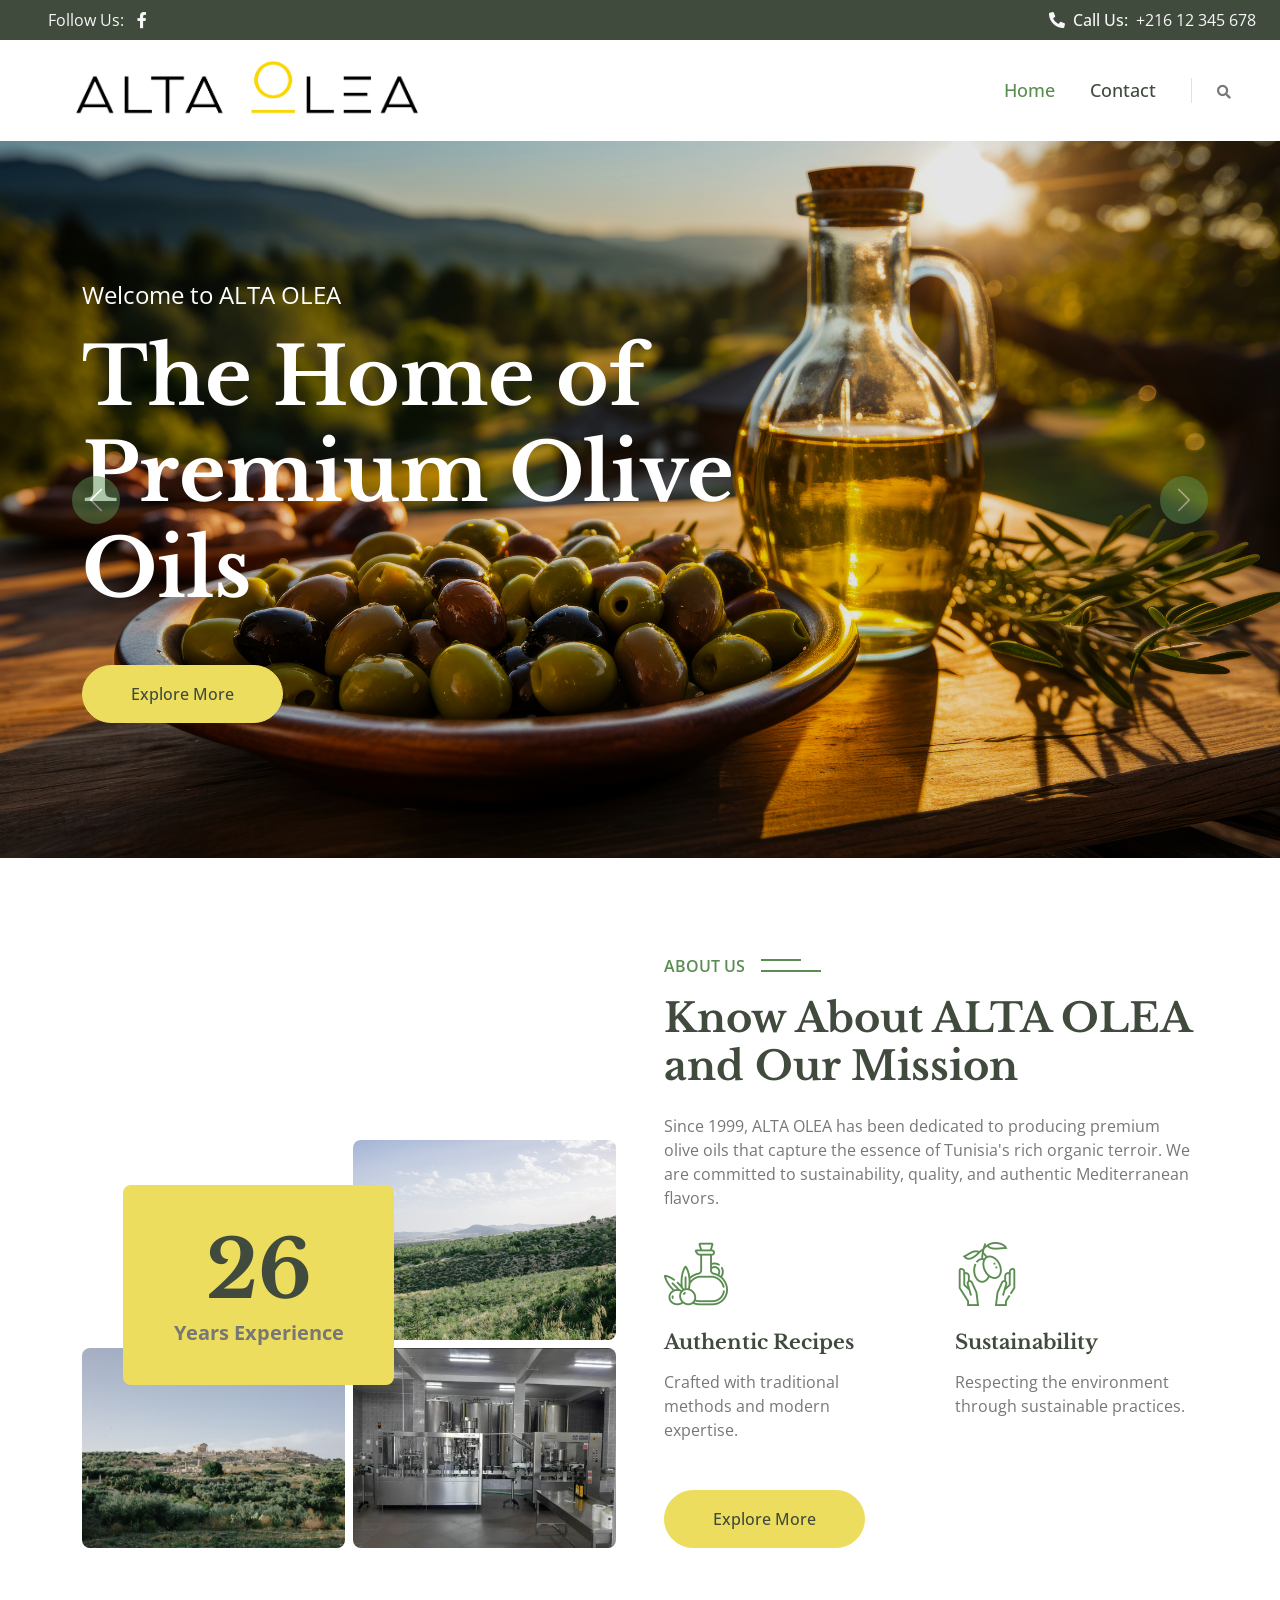
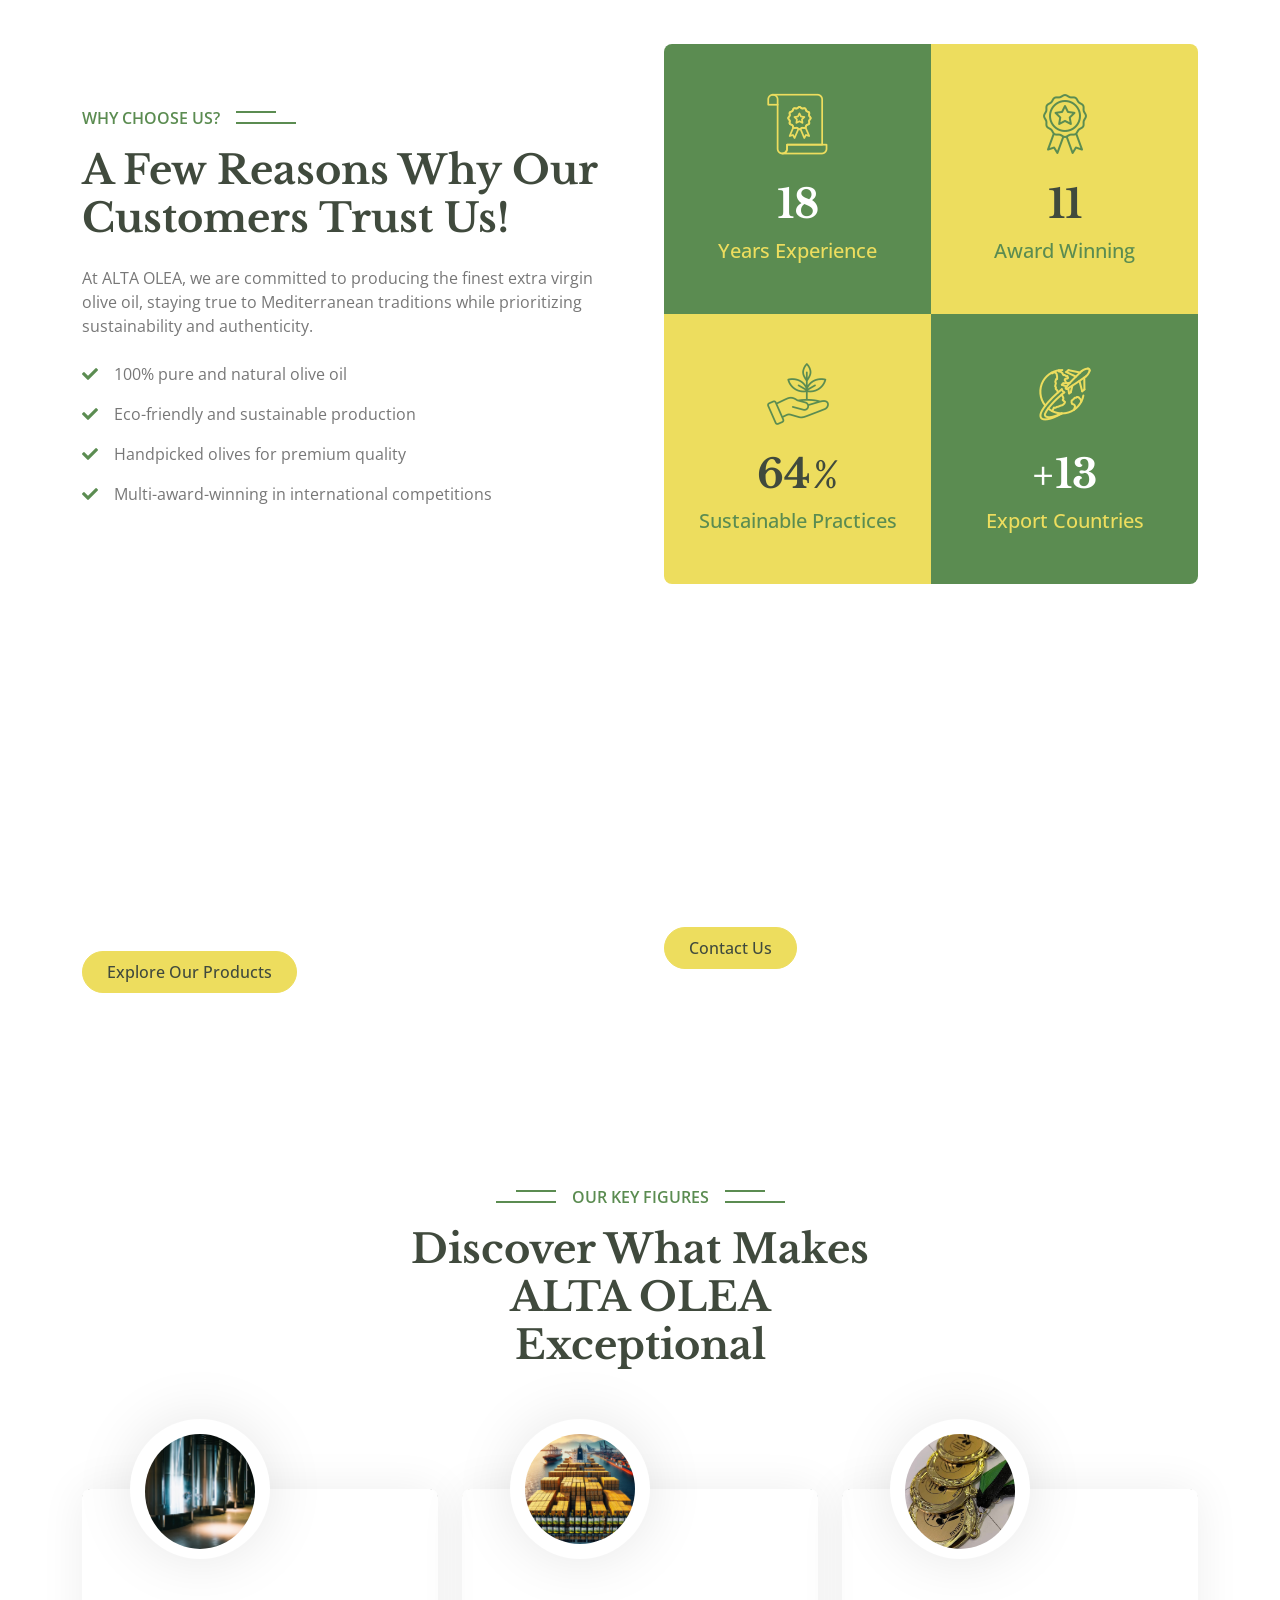
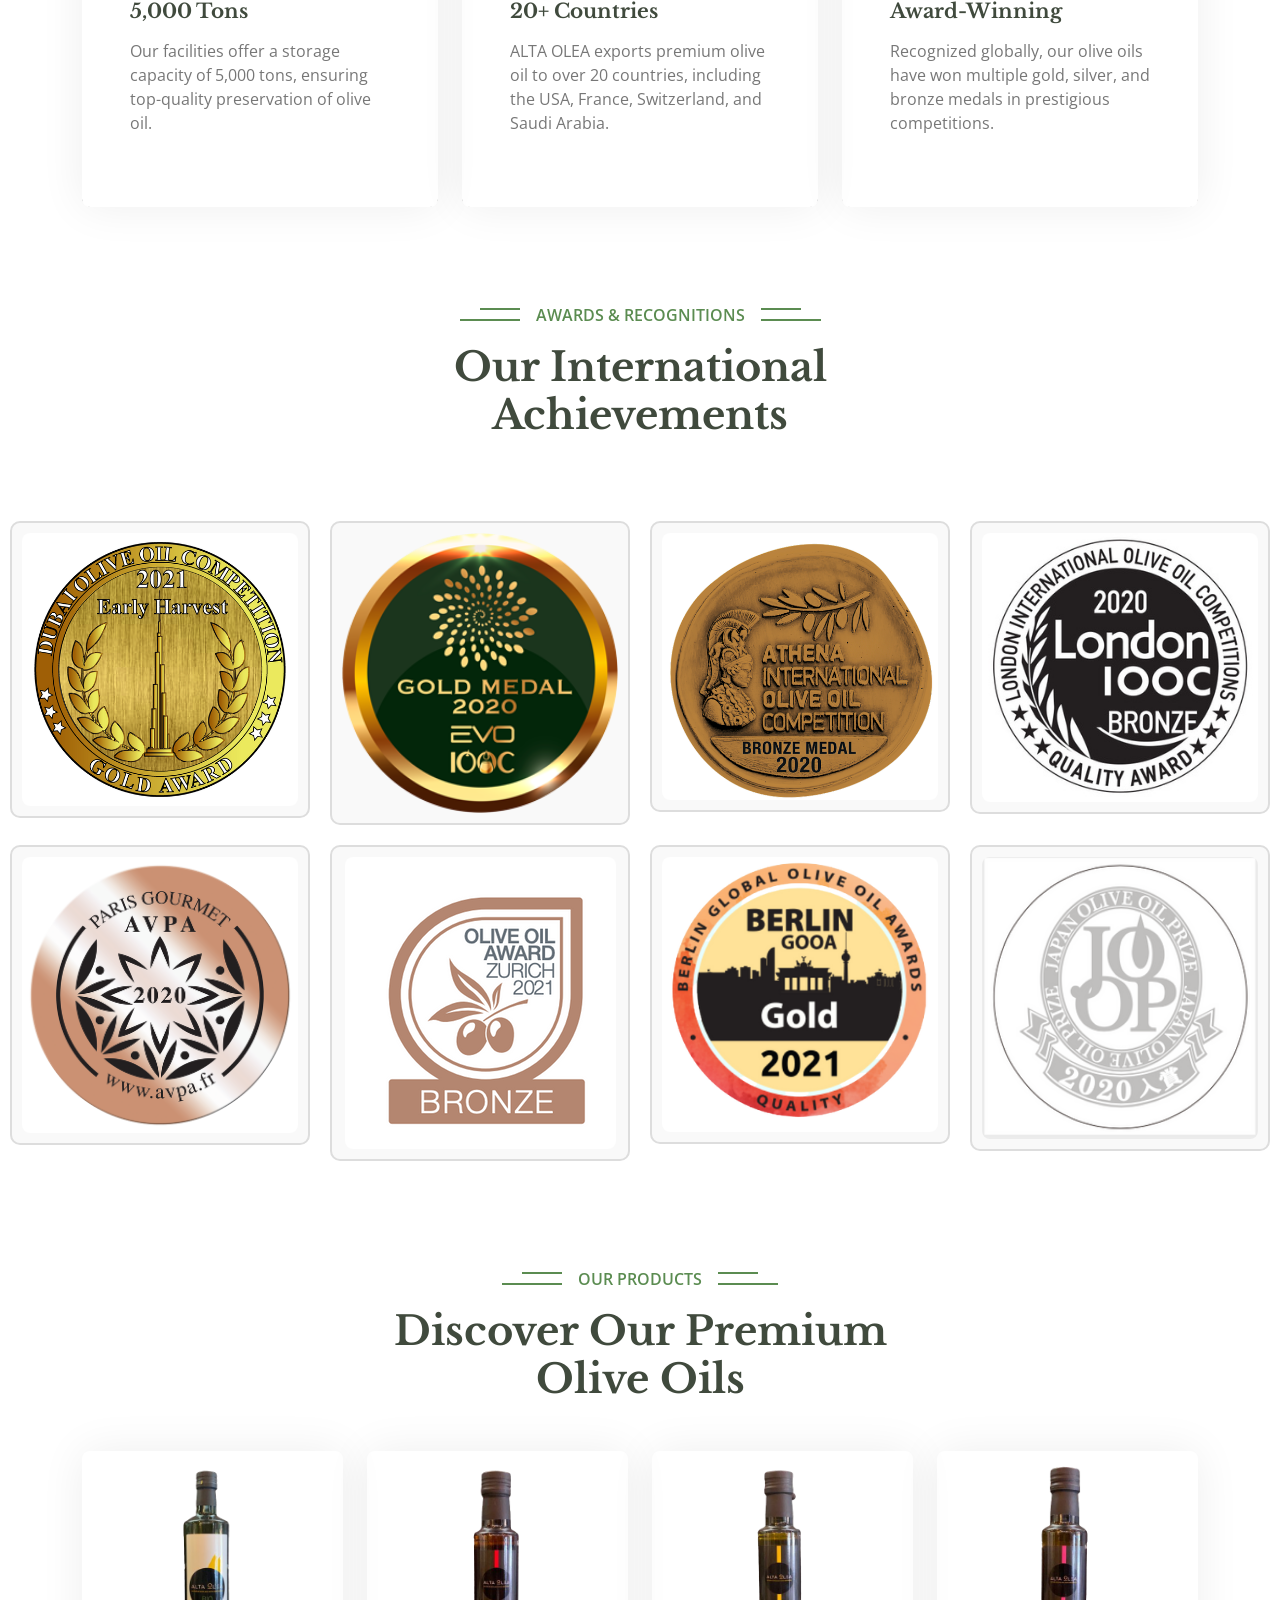
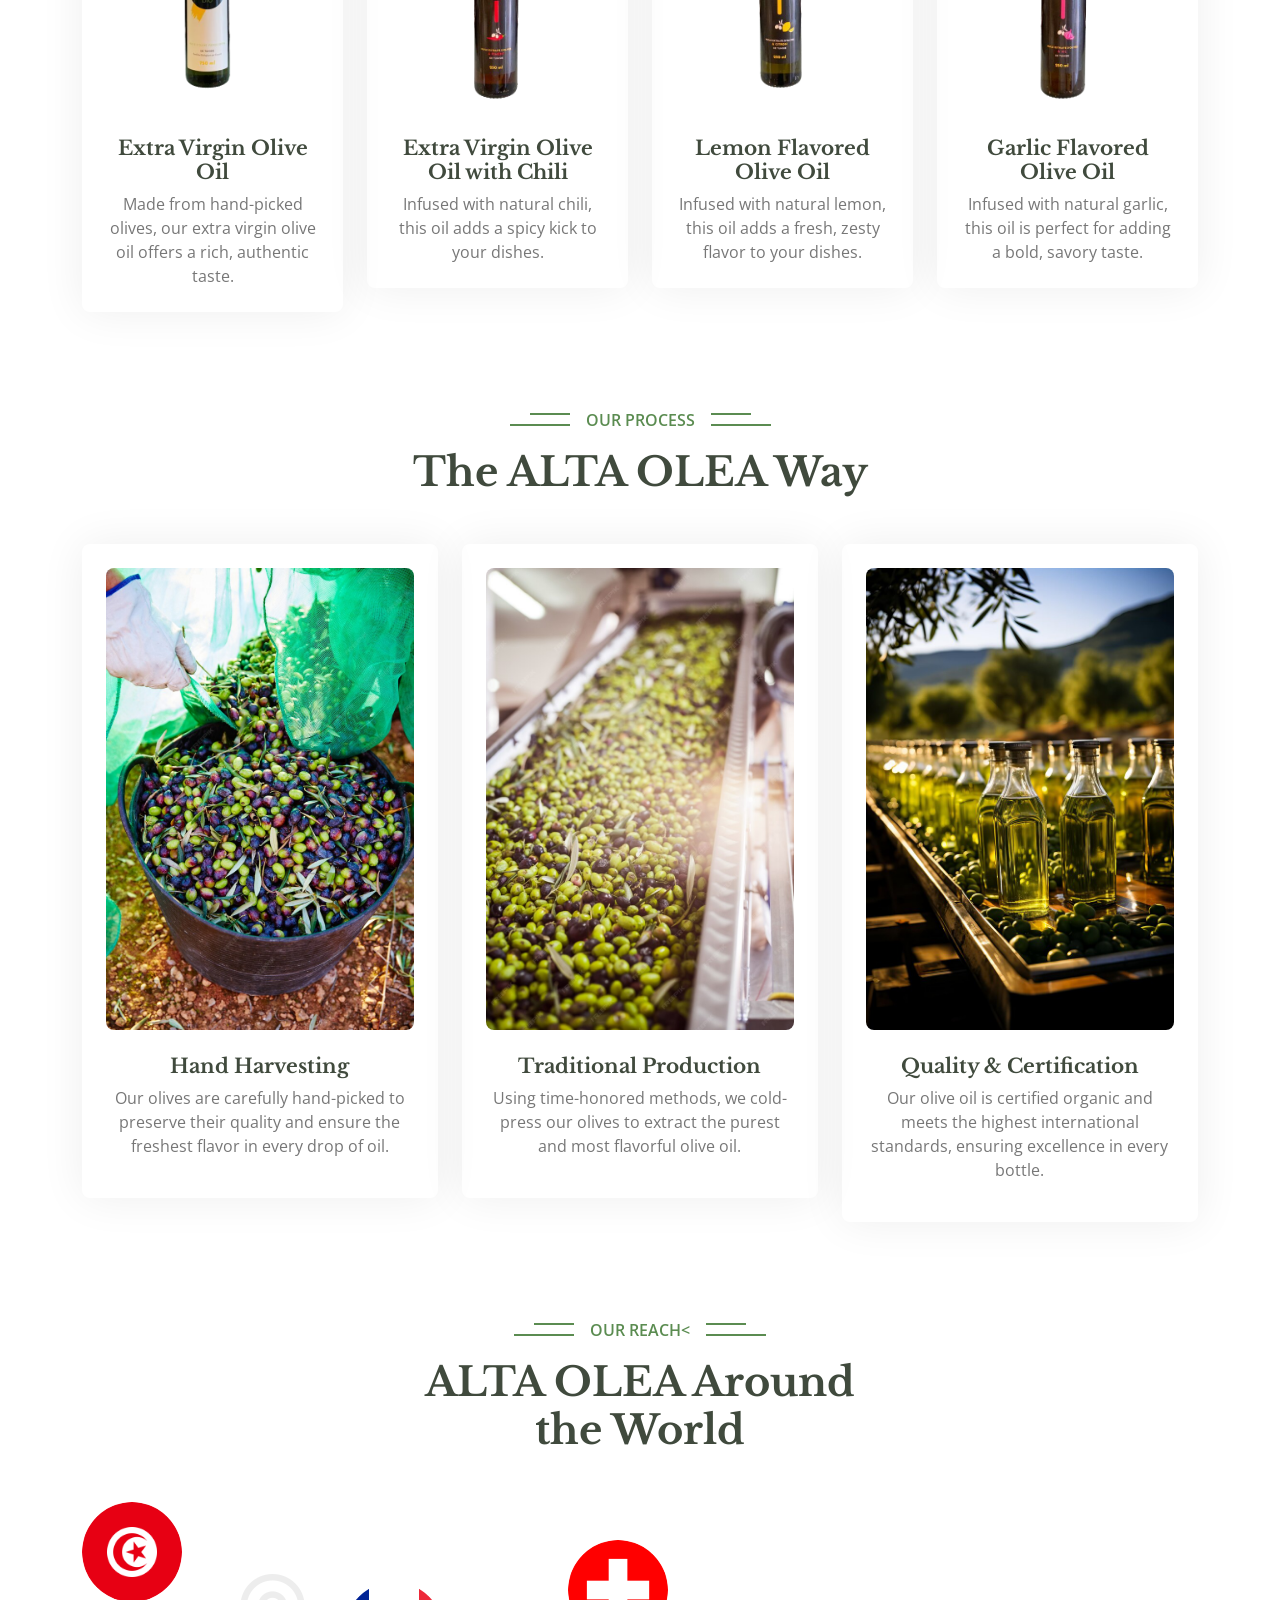
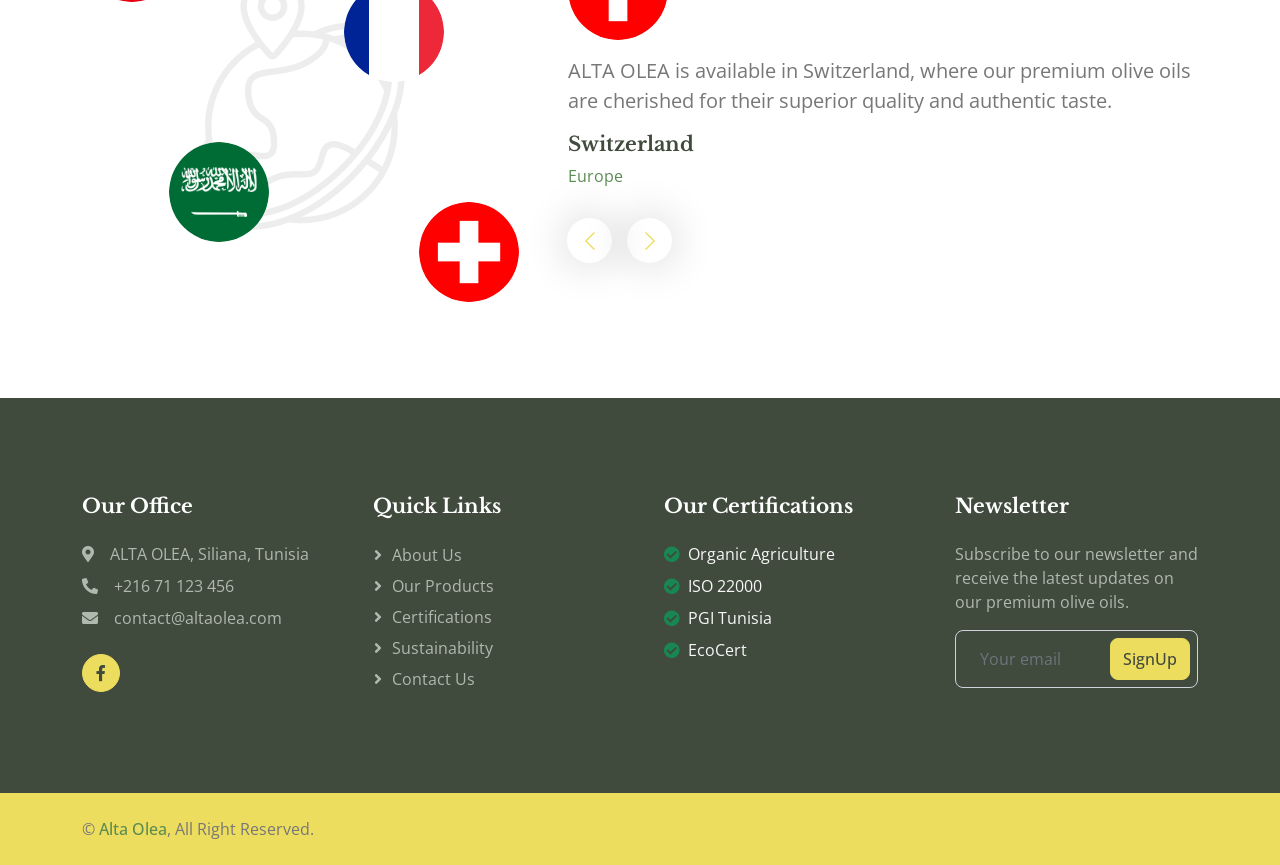
<file: index.html>
<!DOCTYPE html>
<html lang="en">

<head>
    <meta charset="utf-8">
    <title>ALTA OLEA - Premium Olive Oil</title>
    <meta content="width=device-width, initial-scale=1.0" name="viewport">
    <meta content="" name="keywords">
    <meta content="" name="description">

    <!-- Favicon -->
    <link href="img/favicon.ico" rel="icon">

    <!-- Google Web Fonts -->
    <link rel="preconnect" href="https://fonts.googleapis.com">
    <link rel="preconnect" href="https://fonts.gstatic.com" crossorigin>
    <link href="https://fonts.googleapis.com/css2?family=Libre+Baskerville:wght@700&family=Open+Sans:wght@400;500;600&display=swap" rel="stylesheet">   

    <!-- Icon Font Stylesheet -->
    <link href="https://cdnjs.cloudflare.com/ajax/libs/font-awesome/5.10.0/css/all.min.css" rel="stylesheet">
    <link href="https://cdn.jsdelivr.net/npm/bootstrap-icons@1.4.1/font/bootstrap-icons.css" rel="stylesheet">

    <!-- Libraries Stylesheet -->
    <link href="lib/animate/animate.min.css" rel="stylesheet">
    <link href="lib/owlcarousel/assets/owl.carousel.min.css" rel="stylesheet">
    <link href="lib/lightbox/css/lightbox.min.css" rel="stylesheet">

    <!-- Customized Bootstrap Stylesheet -->
    <link href="css/bootstrap.min.css" rel="stylesheet">

    <!-- Template Stylesheet -->
    <link href="css/style.css" rel="stylesheet">
</head>

<body>
    <!-- Spinner Start -->
    <div id="spinner" class="show bg-white position-fixed translate-middle w-100 vh-100 top-50 start-50 d-flex align-items-center justify-content-center">
        <div class="spinner-border text-primary" role="status" style="width: 3rem; height: 3rem;"></div>
    </div>
    <!-- Spinner End -->


    <!-- Topbar Start -->
    <div class="container-fluid bg-dark px-0">
        <div class="row g-0 d-none d-lg-flex"> 
           <div class="col-lg-6 ps-5 text-start"> 
               <div class="h-100 d-inline-flex align-items-center text-light">
                    <span>Follow Us:</span>
                    <a class="btn btn-link text-light" href="https://www.facebook.com/altaolea"><i class="fab fa-facebook-f"></i></a> 
             </div> 
             </div> 
            <div class="col-lg-6 text-end"> 
                <div class="h-100  d-inline-flex align-items-center text-light py-2 px-4">
                    <span class="me-2 fw-semi-bold"><i class="fa fa-phone-alt me-2"></i>Call Us:</span>
                     <span>+216 12 345 678</span>
                </div> 
            </div> 
         </div> 
     </div>
    <!-- Topbar End -->


    <!-- Navbar Start -->
    <nav class="navbar navbar-expand-lg bg-white navbar-light sticky-top px-4 px-lg-5">
        <a href="index.html" class="navbar-brand d-flex align-items-center">
            <img src="img/logoo.png" alt="ALTA OLEA Logo" style="height: 75px;">
        </a>
        <button type="button" class="navbar-toggler me-0" data-bs-toggle="collapse" data-bs-target="#navbarCollapse">
            <span class="navbar-toggler-icon"></span>
        </button>
        <div class="collapse navbar-collapse" id="navbarCollapse">
            <div class="navbar-nav ms-auto p-4 p-lg-0">
                <a href="index.html" class="nav-item nav-link active">Home</a>
                <!-- <a href="about.html" class="nav-item nav-link">About</a> -->
                <!-- <a href="service.html" class="nav-item nav-link">Services</a> -->
                <!-- <a href="product.html" class="nav-item nav-link">Products</a> -->
                <!-- <div class="nav-item dropdown"> -->
                    <!-- <a href="#" class="nav-link dropdown-toggle" data-bs-toggle="dropdown">Pages</a> -->
                    <!-- <div class="dropdown-menu bg-light m-0"> -->
                        <!-- <a href="gallery.html" class="dropdown-item">Gallery</a> -->
                        <!-- <a href="feature.html" class="dropdown-item">Features</a> -->
                        <!-- <a href="team.html" class="dropdown-item">Our Team</a> -->
                        <!-- <a href="testimonial.html" class="dropdown-item">Testimonial</a> -->
                        <!-- <a href="404.html" class="dropdown-item">404 Page</a> -->
                    <!-- </div> -->
                <!-- </div> -->
                <a href="contact.html" class="nav-item nav-link">Contact</a>
            </div>
            <div class="border-start ps-4 d-none d-lg-block">
                <button type="button" class="btn btn-sm p-0"><i class="fa fa-search"></i></button>
            </div>
        </div>
    </nav>
    <!-- Navbar End -->


    <!-- Carousel Start -->
    <div class="container-fluid px-0 mb-5">
        <div id="header-carousel" class="carousel slide" data-bs-ride="carousel">
            <div class="carousel-inner">
                <div class="carousel-item active">
                    <img class="w-100" src="img/carousel-1.jpg" alt="Image">
                    <div class="carousel-caption">
                        <div class="container">
                            <div class="row justify-content-start">
                                <div class="col-lg-8 text-start">
                                    <p class="fs-4 text-white">Welcome to ALTA OLEA</p>
                                    <h1 class="display-1 text-white mb-5 animated slideInRight">The Home of Premium Olive Oils</h1>
                                    <a href="" class="btn btn-secondary rounded-pill py-3 px-5 animated slideInRight">Explore More</a>
                                </div>
                            </div>
                        </div>
                    </div>
                </div>
                <div class="carousel-item">
                    <img class="w-100" src="img/carousel-2.jpg" alt="Image">
                    <div class="carousel-caption">
                        <div class="container">
                            <div class="row justify-content-end">
                                <div class="col-lg-8 text-end">
                                    <p class="fs-4 text-white">Welcome to ALTA OLEA</p>
                                    <h1 class="display-1 text-white mb-5 animated slideInRight">Best Organic Extra Virgin Olive Oil</h1>
                                    <a href="" class="btn btn-secondary rounded-pill py-3 px-5 animated slideInLeft">Contact Us</a>
                                </div>
                            </div>
                        </div>
                    </div>
                </div>
            </div>
            <button class="carousel-control-prev" type="button" data-bs-target="#header-carousel"
                data-bs-slide="prev">
                <span class="carousel-control-prev-icon" aria-hidden="true"></span>
                <span class="visually-hidden">Previous</span>
            </button>
            <button class="carousel-control-next" type="button" data-bs-target="#header-carousel"
                data-bs-slide="next">
                <span class="carousel-control-next-icon" aria-hidden="true"></span>
                <span class="visually-hidden">Next</span>
            </button>
        </div>
    </div>
    <!-- Carousel End -->


    <!-- About Start -->
    <div class="container-xxl py-5" id="about">
        <div class="container">
            <div class="row g-5 align-items-end">
                <div class="col-lg-6">
                    <div class="row g-2">
                        <div class="col-6 position-relative wow fadeIn" data-wow-delay="0.7s">
                            <div class="about-experience bg-secondary rounded">
                                <h1 class="display-1 mb-0">26</h1>
                                <small class="fs-5 fw-bold">Years Experience</small>
                            </div>
                        </div>
                        <div class="col-6 wow fadeIn" data-wow-delay="0.1s">
                            <img class="img-fluid rounded about-image" src="img/alt.jpg">
                        </div>
                        <div class="col-6 wow fadeIn" data-wow-delay="0.3s">
                            <img class="img-fluid rounded about-image" src="img/alt1.jpg">
                        </div>
                        <div class="col-6 wow fadeIn" data-wow-delay="0.5s">
                            <img class="img-fluid rounded about-image" src="img/mod.png">
                        </div>
                    </div>
                </div>
                <div class="col-lg-6 wow fadeIn" data-wow-delay="0.5s">
                    <p class="section-title bg-white text-start text-primary pe-3">About Us</p>
                    <h1 class="mb-4">Know About ALTA OLEA and Our Mission</h1>
                    <p class="mb-4">Since 1999, ALTA OLEA has been dedicated to producing premium olive oils that capture the essence of Tunisia's rich organic terroir. We are committed to sustainability, quality, and authentic Mediterranean flavors.</p>
                    <div class="row g-5 pt-2 mb-5">
                        <div class="col-sm-6">
                            <img class="img-fluid mb-4" src="img/service.png" alt="">
                            <h5 class="mb-3">Authentic Recipes</h5>
                            <span>Crafted with traditional methods and modern expertise.</span>
                        </div>
                        <div class="col-sm-6">
                            <img class="img-fluid mb-4" src="img/product.png" alt="">
                            <h5 class="mb-3">Sustainability</h5>
                            <span>Respecting the environment through sustainable practices.</span>
                        </div>
                    </div>
                    <a class="btn btn-secondary rounded-pill py-3 px-5" href="">Explore More</a>
                </div>
            </div>
        </div>
    </div>
    <!-- About End -->


    <!-- Features Start -->
    <div class="container-xxl py-5" id="sustainability">
        <div class="container">
            <div class="row g-5 align-items-center">
                <div class="col-lg-6 wow fadeInUp" data-wow-delay="0.1s">
                    <p class="section-title bg-white text-start text-primary pe-3">Why Choose Us?</p>
                    <h1 class="mb-4">A Few Reasons Why Our Customers Trust Us!</h1>
                    <p class="mb-4"> At ALTA OLEA, we are committed to producing the finest extra virgin olive oil, staying true to Mediterranean traditions while prioritizing sustainability and authenticity.</p>
                    <p><i class="fa fa-check text-primary me-3"></i>100% pure and natural olive oil</p>
                    <p><i class="fa fa-check text-primary me-3"></i>Eco-friendly and sustainable production</p>
					<p><i class="fa fa-check text-primary me-3"></i>Handpicked olives for premium quality</p>
                    <p><i class="fa fa-check text-primary me-3"></i>Multi-award-winning in international competitions</p>
                </div>
                <div class="col-lg-6">
                    <div class="rounded overflow-hidden">
                        <div class="row g-0">
                            <div class="col-sm-6 wow fadeIn" data-wow-delay="0.1s">
                                <div class="text-center bg-primary py-5 px-4">
                                    <img class="img-fluid mb-4" src="img/experience.png" alt="">
                                    <h1 class="display-6 text-white" data-toggle="counter-up">26</h1>
                                    <span class="fs-5 fw-semi-bold text-secondary">Years Experience</span>
                                </div>
                            </div>
                            <div class="col-sm-6 wow fadeIn" data-wow-delay="0.3s">
                                <div class="text-center bg-secondary py-5 px-4">
                                    <img class="img-fluid mb-4" src="img/award.png" alt="">
                                    <h1 class="display-6" data-toggle="counter-up">15</h1>
                                    <span class="fs-5 fw-semi-bold text-primary">Award Winning</span>
                                </div>
                            </div>
                            <div class="col-sm-6 wow fadeIn" data-wow-delay="0.5s">
                                <div class="text-center bg-secondary py-5 px-4">
                                    <img class="img-fluid mb-4" src="img/ecology.png" alt="">
                                    <h1 class="display-6" data-toggle="counter-up" data-type="percent">100</h1>
                                    <span class="fs-5 fw-semi-bold text-primary">Sustainable Practices</span>
                                </div>
                            </div>
                            <div class="col-sm-6 wow fadeIn" data-wow-delay="0.7s">
                                <div class="text-center bg-primary py-5 px-4">
                                    <img class="img-fluid mb-4" src="img/export.png" alt="">
                                    <h1 class="display-6 text-white" data-toggle="counter-up" data-type="plus">20</h1>
                                    <span class="fs-5 fw-semi-bold text-secondary">Export Countries</span>
                                </div>
                            </div>
                        </div>
                    </div>
                </div>
            </div>
        </div>
    </div>
    <!-- Features End -->


    <!-- Banner Start -->
    <!-- <div class="container-fluid banner my-5 py-5" data-parallax="scroll" data-image-src="img/background-2-1.jpg" > -->
        <!-- <div class="container py-5"> -->
            <!-- <div class="row g-5"> -->
                <!-- <div class="col-lg-6 wow fadeIn" data-wow-delay="0.3s"> -->
                    <!-- <div class="row g-4 align-items-center"> -->
                        <!-- <div class="col-sm-4"> -->
                            <!-- <img class="img-fluid rounded" src="img/prood.jpg"  alt=""> -->
                        <!-- </div> -->
                        <!-- <div class="col-sm-8"> -->
                            <!-- <h2 class="text-white mb-3">We Produce Premium Olive Oil</h2> -->
                            <!-- <p class="text-white mb-4">At ALTA OLEA, we craft the finest extra virgin olive oil using traditional methods and sustainable practices. Taste the essence of Tunisia's rich terroir.</p> -->
                            <!-- <a class="btn btn-secondary rounded-pill py-2 px-4" href="">Explore Our Products</a> -->
                        <!-- </div> -->
                    <!-- </div> -->
                <!-- </div> -->
                <!-- <div class="col-lg-6 wow fadeIn" data-wow-delay="0.5s"> -->
                    <!-- <div class="row g-4 align-items-center"> -->
                        <!-- <div class="col-sm-4"> -->
                            <!-- <img class="img-fluid rounded" src="img/ship.jpg" alt=""> -->
                        <!-- </div> -->
                        <!-- <div class="col-sm-8"> -->
                            <!-- <h2 class="text-white mb-3">We Deliver Worldwide</h2> -->
							<!-- <br> -->
                            <!-- <p class="text-white mb-4">From Tunisia to the world, ALTA OLEA delivers fresh, high-quality olive oil to your doorstep. Experience the Mediterranean taste wherever you are.</p> -->
                            <!-- <a class="btn btn-secondary rounded-pill py-2 px-4" href="">Contact Us</a> -->
                        <!-- </div> -->
                    <!-- </div> -->
                <!-- </div> -->
            <!-- </div> -->
        <!-- </div> -->
    <!-- </div> -->
    <!-- Banner End -->
	
	<!-- Banner Start -->
<div class="container-fluid banner my-5 py-5" data-parallax="scroll" data-image-src="img/background-2-1.jpg">
    <div class="container py-5">
        <div class="row g-5">
            <!-- Section 1: Quality Beyond Expectations -->
            <div class="col-lg-6 wow fadeIn" data-wow-delay="0.3s">
                <h2 class="text-white mb-3">Quality Beyond Expectations</h2>
                <p class="text-white mb-4">At ALTA OLEA, we take pride in crafting premium extra virgin olive oils that meet the highest international standards. Our commitment to excellence ensures every drop reflects the richness of Tunisia's heritage.</p>
                <a class="btn btn-secondary rounded-pill py-2 px-4" href="#products">Explore Our Products</a>
            </div>

            <!-- Section 2: Trusted by the World -->
            <div class="col-lg-6 wow fadeIn" data-wow-delay="0.5s">
                <h2 class="text-white mb-3">Trusted by the World</h2>
                <p class="text-white mb-4">Exporting to over 20 countries, ALTA OLEA is a trusted name for delivering authentic Mediterranean flavors worldwide. Discover why we are the choice of thousands of satisfied customers.</p>
                <a class="btn btn-secondary rounded-pill py-2 px-4" href="#contact">Contact Us</a>
            </div>
        </div>
    </div>
</div>
<!-- Banner End -->



  
	<!-- Key Figures Start -->
<div class="container-xxl py-5">
    <div class="container">
        <div class="text-center mx-auto pb-4 wow fadeInUp" data-wow-delay="0.1s" style="max-width: 500px;">
            <p class="section-title bg-white text-center text-primary px-3">Our Key Figures</p>
            <h1 class="mb-5">Discover What Makes ALTA OLEA Exceptional</h1>
        </div>
        <div class="row gy-5 gx-4">
            <!-- Figure 1: Storage Capacity -->
            <div class="col-lg-4 col-md-6 pt-5 wow fadeInUp" data-wow-delay="0.1s">
                <div class="service-item d-flex h-100">
                    <div class="service-img">
                        <img class="img-fluid" src="img/storage.jpg" alt="Storage Capacity">
                    </div>
                    <div class="service-text p-5 pt-0">
                        <div class="service-icon">
                            <img class="img-fluid rounded-circle" src="img/storage.jpg" alt="Storage Capacity" style="width: 120px; height: 115px; object-fit: cover;">
                        </div>
                        <h5 class="mb-3">5,000 Tons</h5>
                        <p class="mb-4">Our facilities offer a storage capacity of 5,000 tons, ensuring top-quality preservation of olive oil.</p>
                    </div>
                </div>
            </div>
            <!-- Figure 2: International Markets -->
            <div class="col-lg-4 col-md-6 pt-5 wow fadeInUp" data-wow-delay="0.3s">
                <div class="service-item d-flex h-100">
                    <div class="service-img">
                        <img class="img-fluid" src="img/export-icon.png" alt="International Markets">
                    </div>
                    <div class="service-text p-5 pt-0">
                        <div class="service-icon">
                            <img class="img-fluid rounded-circle" src="img/export-icon.png" alt="International Markets">
                        </div>
                        <h5 class="mb-3">20+ Countries</h5>
                        <p class="mb-4">ALTA OLEA exports premium olive oil to over 20 countries, including the USA, France, Switzerland, and Saudi Arabia.</p>
                    </div>
                </div>
            </div>
            <!-- Figure 3: Premium Quality -->
            <div class="col-lg-4 col-md-6 pt-5 wow fadeInUp" data-wow-delay="0.5s">
                <div class="service-item d-flex h-100">
                    <div class="service-img">
                        <img class="img-fluid" src="img/award-icon.png" alt="Premium Quality">
                    </div>
                    <div class="service-text p-5 pt-0">
                        <div class="service-icon">
                            <img class="img-fluid rounded-circle" src="img/award-icon.png" alt="Premium Quality" style="width: 120px; height: 115px; object-fit: cover;">
                        </div>
                        <h5 class="mb-3">Award-Winning</h5>
                        <p class="mb-4">Recognized globally, our olive oils have won multiple gold, silver, and bronze medals in prestigious competitions.</p>
                    </div>
                </div>
            </div>
        </div>
    </div>
</div>
<!-- Key Figures End -->

	

<!-- Gallery Start -->
<div class="container-xxl py-5 px-0">
    <div class="text-center mx-auto pb-4 wow fadeInUp" data-wow-delay="0.1s" style="max-width: 500px;">
        <p class="section-title bg-white text-center text-primary px-3">Awards & Recognitions</p>
        <h1 class="mb-5">Our International Achievements</h1>
    </div>
    <div class="row g-0">
        <!-- Médaille 1 : Gold Award - Early Harvest 2021 -->
        <div class="col-lg-3 col-md-6 wow fadeInUp" data-wow-delay="0.1s">
            <div class="award-image-container">
                <a class="d-block" href="img/ALTA OLEA Profil-1-8.pdf-image-051.png" data-lightbox="awards">
                    <img class="img-fluid" src="img/ALTA OLEA Profil-1-8.pdf-image-051.png" alt="Gold Award - Early Harvest 2021">
                </a>
            </div>
        </div>
        <!-- Médaille 2 : Gold Medal - FLAQ 2000 -->
        <div class="col-lg-3 col-md-6 wow fadeInUp" data-wow-delay="0.3s">
            <div class="award-image-container">
                <a class="d-block" href="img/EVO_IOOC_Gold_Mdl_256px.png" data-lightbox="awards">
                    <img class="img-fluid" src="img/EVO_IOOC_Gold_Mdl_256px.png" alt="Gold Medal - FLAQ 2000" style="height: 280px;">
                </a>
            </div>
        </div>
        <!-- Médaille 3 : Bronze Medal - Athena International Olive Oil Competition 2020 -->
        <div class="col-lg-3 col-md-6 wow fadeInUp" data-wow-delay="0.5s">
            <div class="award-image-container">
                <a class="d-block" href="img/ALTA OLEA Profil-1-8.pdf-image-058.png" data-lightbox="awards">
                    <img class="img-fluid" src="img/ALTA OLEA Profil-1-8.pdf-image-058.png" alt="Bronze Medal - Athena International Olive Oil Competition 2020">
                </a>
            </div>
        </div>
        <!-- Médaille 4 : Bronze Medal - London 2020 -->
        <div class="col-lg-3 col-md-6 wow fadeInUp" data-wow-delay="0.7s">
            <div class="award-image-container">
                <a class="d-block" href="img/ALTA OLEA Profil-1-8.pdf-image-060.jpg" data-lightbox="awards">
                    <img class="img-fluid" src="img/ALTA OLEA Profil-1-8.pdf-image-060.jpg" alt="Bronze Medal - London 2020">
                </a>
            </div>
        </div>
        <!-- Médaille 5 : APRIS GOURMET - AVPA 2020 -->
        <div class="col-lg-3 col-md-6 wow fadeInUp" data-wow-delay="0.1s">
            <div class="award-image-container">
                <a class="d-block" href="img/ALTA OLEA Profil-1-8.pdf-image-061.png" data-lightbox="awards">
                    <img class="img-fluid" src="img/ALTA OLEA Profil-1-8.pdf-image-061.png" alt="APRIS GOURMET - AVPA 2020">
                </a>
            </div>
        </div>
        <!-- Médaille 6 : Bronze Medal - Zurich 2021 -->
        <div class="col-lg-3 col-md-6 wow fadeInUp" data-wow-delay="0.3s">
            <div class="award-image-container">
                <a class="d-block" href="img/ALTA OLEA Profil-1-8.pdf-image-066.png" data-lightbox="awards">
                    <img class="img-fluid" src="img/ALTA OLEA Profil-1-8.pdf-image-066.png" alt="Bronze Medal - Zurich 2021">
                </a>
            </div>
        </div>
        <!-- Médaille 7 : Gold Medal - Berlin 2021 -->
        <div class="col-lg-3 col-md-6 wow fadeInUp" data-wow-delay="0.5s">
            <div class="award-image-container">
                <a class="d-block" href="img/gold-medal.png" data-lightbox="awards">
                    <img class="img-fluid" src="img/gold-medal.png" alt="Gold Medal - Berlin 2021">
                </a>
            </div>
        </div>
        <!-- Médaille 8 : Gold Medal - Berlin 2021 -->
        <div class="col-lg-3 col-md-6 wow fadeInUp" data-wow-delay="0.5s">
            <div class="award-image-container">
                <a class="d-block" href="img/ALTA OLEA Profil-1-8.pdf-image-068.png" data-lightbox="awards">
                    <img class="img-fluid" src="img/ALTA OLEA Profil-1-8.pdf-image-068.png" alt="Gold Medal - Berlin 2021" style="height: 282px;">
                </a>
            </div>
        </div>
    </div>
</div>
<!-- Gallery End -->

   
	<!-- Product Start -->
<div class="container-xxl py-5" id="products">
    <div class="container">
        <div class="text-center mx-auto wow fadeInUp" data-wow-delay="0.1s" style="max-width: 500px;">
            <p class="section-title bg-white text-center text-primary px-3">Our Products</p>
            <h1 class="mb-5">Discover Our Premium Olive Oils</h1>
        </div>
        <div class="row gx-4">
            <!-- Produit 1 : Extra Virgin Olive Oil -->
            <div class="col-md-6 col-lg-4 col-xl-3 wow fadeInUp" data-wow-delay="0.1s">
                <div class="product-item">
                    <div class="position-relative">
                        <img class="img-fluid" src="img/extra-virgin.jpg" alt="Extra Virgin Olive Oil">
                        <div class="product-overlay">
                        </div>
                    </div>
                    <div class="text-center p-4">
                        <a class="d-block h5" href="">Extra Virgin Olive Oil</a>
                        <p class="mb-0">Made from hand-picked olives, our extra virgin olive oil offers a rich, authentic taste.</p>
                    </div>
                </div>
            </div>
            <!-- Produit 2 : Organic Olive Oil -->
			<div class="col-md-6 col-lg-4 col-xl-3 wow fadeInUp" data-wow-delay="0.3s">
				<div class="product-item">
					<div class="position-relative">
						<img class="img-fluid" src="img/chili-olive-oil.jpg" alt="Extra Virgin Olive Oil with Chili">
						<div class="product-overlay">
						</div>
					</div>
					<div class="text-center p-4">
						<a class="d-block h5" href="">Extra Virgin Olive Oil with Chili</a>
						<p class="mb-0">Infused with natural chili, this oil adds a spicy kick to your dishes.</p>
					</div>
				</div>
			</div>
            <!-- Produit 3 : Lemon Flavored Olive Oil -->
            <div class="col-md-6 col-lg-4 col-xl-3 wow fadeInUp" data-wow-delay="0.5s">
                <div class="product-item">
                    <div class="position-relative">
                        <img class="img-fluid" src="img/lemon-olive-oil.jpg" alt="Lemon Flavored Olive Oil">
                        <div class="product-overlay">
                        </div>
                    </div>
                    <div class="text-center p-4">
                        <a class="d-block h5" href="">Lemon Flavored Olive Oil</a>
                        <p class="mb-0">Infused with natural lemon, this oil adds a fresh, zesty flavor to your dishes.</p>
                    </div>
                </div>
            </div>
            <!-- Produit 4 : Garlic Flavored Olive Oil -->
            <div class="col-md-6 col-lg-4 col-xl-3 wow fadeInUp" data-wow-delay="0.7s">
                <div class="product-item">
                    <div class="position-relative">
                        <img class="img-fluid" src="img/garlic-olive-oil.jpg" alt="Garlic Flavored Olive Oil">
                        <div class="product-overlay">
                        </div>
                    </div>
                    <div class="text-center p-4">
                        <a class="d-block h5" href="">Garlic Flavored Olive Oil</a>
                        <p class="mb-0">Infused with natural garlic, this oil is perfect for adding a bold, savory taste.</p>
                    </div>
                </div>
            </div>
        </div>
    </div>
</div>
<!-- Product End -->


    <!-- Team Start -->
    <div class="container-xxl py-5">
        <div class="container">
            <div class="text-center mx-auto wow fadeInUp" data-wow-delay="0.1s" style="max-width: 500px;">
                <p class="section-title bg-white text-center text-primary px-3">Our Process</p>
                <h1 class="mb-5">The ALTA OLEA Way</h1>
            </div>
            <div class="row g-4">
                <div class="col-lg-4 col-md-6 wow fadeInUp" data-wow-delay="0.1s">
                    <div class="team-item rounded p-4">
                        <img class="img-fluid rounded mb-4" src="img/hand-harvest-icon.png" alt="">
                        <h5>Hand Harvesting</h5>
                        <div class="d-flex justify-content-center">
							<p class="mb-3">Our olives are carefully hand-picked to preserve their quality and ensure the freshest flavor in every drop of oil.</p>
                        </div>
                    </div>
                </div>
                <div class="col-lg-4 col-md-6 wow fadeInUp" data-wow-delay="0.3s">
                    <div class="team-item rounded p-4">
                        <img class="img-fluid rounded mb-4" src="img/traditional-production-icon.png" alt="">
                        <h5>Traditional Production</h5>
                        <div class="d-flex justify-content-center">
							<p class="mb-3">Using time-honored methods, we cold-press our olives to extract the purest and most flavorful olive oil.</p>
                        </div>
                    </div>
                </div>
                <div class="col-lg-4 col-md-6 wow fadeInUp" data-wow-delay="0.5s">
                    <div class="team-item rounded p-4">
                        <img class="img-fluid rounded mb-4" src="img/quality-certification-icon.png" alt="">
                        <h5>Quality & Certification</h5>
                        <div class="d-flex justify-content-center">
                      <p class="mb-3">Our olive oil is certified organic and meets the highest international standards, ensuring excellence in every bottle.</p>
                        </div>
                    </div>
                </div>
            </div>
        </div>
    </div>
    <!-- Team End -->

	
    <!-- Testimonial Start -->
    <div class="container-xxl py-5">
        <div class="container">
            <div class="text-center mx-auto wow fadeInUp" data-wow-delay="0.1s" style="max-width: 500px;">
                <p class="section-title bg-white text-center text-primary px-3">Our Reach<</p>
                <h1 class="mb-5">ALTA OLEA Around the World</h1>
            </div>
            <div class="row g-5 align-items-center">
                <div class="col-lg-5 wow fadeInUp" data-wow-delay="0.1s">
                    <div class="testimonial-img">
                        <img class="img-fluid animated pulse infinite" src="img/tun.png" alt="">
                        <img class="img-fluid animated pulse infinite" src="img/Sudi.png" alt="">
                        <img class="img-fluid animated pulse infinite" src="img/fran.png" alt="">
                        <img class="img-fluid animated pulse infinite" src="img/swi.png" alt="">
                    </div>
                </div>
                <div class="col-lg-7 wow fadeInUp" data-wow-delay="0.5s">
                    <div class="owl-carousel testimonial-carousel">
                        <div class="testimonial-item">
                            <img class="img-fluid mb-3" src="img/swi.png" alt="">
                            <p class="fs-5">ALTA OLEA is available in Switzerland, where our premium olive oils are cherished for their superior quality and authentic taste.</p>
                            <h5>Switzerland</h5>
                            <span class="text-primary">Europe</span>
                        </div>
                        <div class="testimonial-item">
                            <img class="img-fluid mb-3" src="img/fran.png" alt="">
                            <p class="fs-5">In France, ALTA OLEA is celebrated for its organic olive oils and unique Mediterranean flavors.</p>
                            <h5>France</h5>
                            <span class="text-primary">Europe</span>
                        </div>
                        <div class="testimonial-item">
                            <img class="img-fluid mb-3" src="img/Sudi.png" alt="">
                            <p class="fs-5">In Saudi Arabia, ALTA OLEA is recognized for its rich flavors and is widely used in both traditional and modern cuisines.</p>
                            <h5>Saudi Arabia</h5>
                            <span class="text-primary">Middle East</span>
                        </div>
                        
                    </div>
                </div>
            </div>
        </div>
    </div>
    <!-- Testimonial End -->
	
	
	


    <!-- Footer Start -->
    <div class="container-fluid bg-dark footer mt-5 py-5 wow fadeIn" data-wow-delay="0.1s">
        <div class="container py-5">
            <div class="row g-5">
                <div class="col-lg-3 col-md-6">
                    <h5 class="text-white mb-4">Our Office</h5>
                    <p class="mb-2"><i class="fa fa-map-marker-alt me-3"></i>ALTA OLEA, Siliana, Tunisia</p>
                    <p class="mb-2"><i class="fa fa-phone-alt me-3"></i>+216 71 123 456</p>
                    <p class="mb-2"><i class="fa fa-envelope me-3"></i>contact@altaolea.com</p>
                    <div class="d-flex pt-3">
                        <a class="btn btn-square btn-secondary rounded-circle me-2" href="https://www.facebook.com/altaolea"><i class="fab fa-facebook-f"></i></a>
                    </div>
                </div>
                <div class="col-lg-3 col-md-6">
                    <h5 class="text-white mb-4">Quick Links</h5>
                    <a class="btn btn-link" href="#about">About Us</a>
					<a class="btn btn-link" href="#products">Our Products</a>
					<a class="btn btn-link" href="#certifications">Certifications</a>
					<a class="btn btn-link" href="#sustainability">Sustainability</a>
                    <a class="btn btn-link" href="contact.html">Contact Us</a>              
                </div>
               <div class="col-lg-3 col-md-6">
                <h5 class="text-white mb-4">Our Certifications</h5>
                <p class="text-light mb-2"><i class="fa fa-check-circle text-success me-2"></i>Organic Agriculture</p>
                <p class="text-light mb-2"><i class="fa fa-check-circle text-success me-2"></i>ISO 22000</p>
                <p class="text-light mb-2"><i class="fa fa-check-circle text-success me-2"></i>PGI Tunisia</p>
                <p class="text-light mb-2"><i class="fa fa-check-circle text-success me-2"></i>EcoCert</p>
			   </div>
                <div class="col-lg-3 col-md-6">
                    <h5 class="text-white mb-4">Newsletter</h5>
                    <p>Subscribe to our newsletter and receive the latest updates on our premium olive oils.</p>
                    <div class="position-relative w-100">
                        <input class="form-control bg-transparent w-100 py-3 ps-4 pe-5" type="text" placeholder="Your email">
                        <button type="button" class="btn btn-secondary py-2 position-absolute top-0 end-0 mt-2 me-2">SignUp</button>
                    </div>
                </div>
            </div>
        </div>
    </div>
    <!-- Footer End -->


    <!-- Copyright Start -->
    <div class="container-fluid bg-secondary text-body copyright py-4">
        <div class="container">
            <div class="row">
                <div class="col-md-6 text-center text-md-start mb-3 mb-md-0">
                    &copy; <a class="fw-semi-bold" href="#">Alta Olea</a>, All Right Reserved.
                </div>
            </div>
        </div>
    </div>
    <!-- Copyright End -->


    <!-- Back to Top -->
    <a href="#" class="btn btn-lg btn-primary btn-lg-square rounded-circle back-to-top"><i class="bi bi-arrow-up"></i></a>


    <!-- JavaScript Libraries -->
    <script src="https://code.jquery.com/jquery-3.4.1.min.js"></script>
    <script src="https://cdn.jsdelivr.net/npm/bootstrap@5.0.0/dist/js/bootstrap.bundle.min.js"></script>
    <script src="lib/wow/wow.min.js"></script>
    <script src="lib/easing/easing.min.js"></script>
    <script src="lib/waypoints/waypoints.min.js"></script>
    <script src="lib/owlcarousel/owl.carousel.min.js"></script>
    <script src="lib/counterup/counterup.min.js"></script>
    <script src="lib/parallax/parallax.min.js"></script>
    <script src="lib/lightbox/js/lightbox.min.js"></script>

    <!-- Template Javascript -->
    <script src="js/main.js"></script>
</body>

</html>
</file>
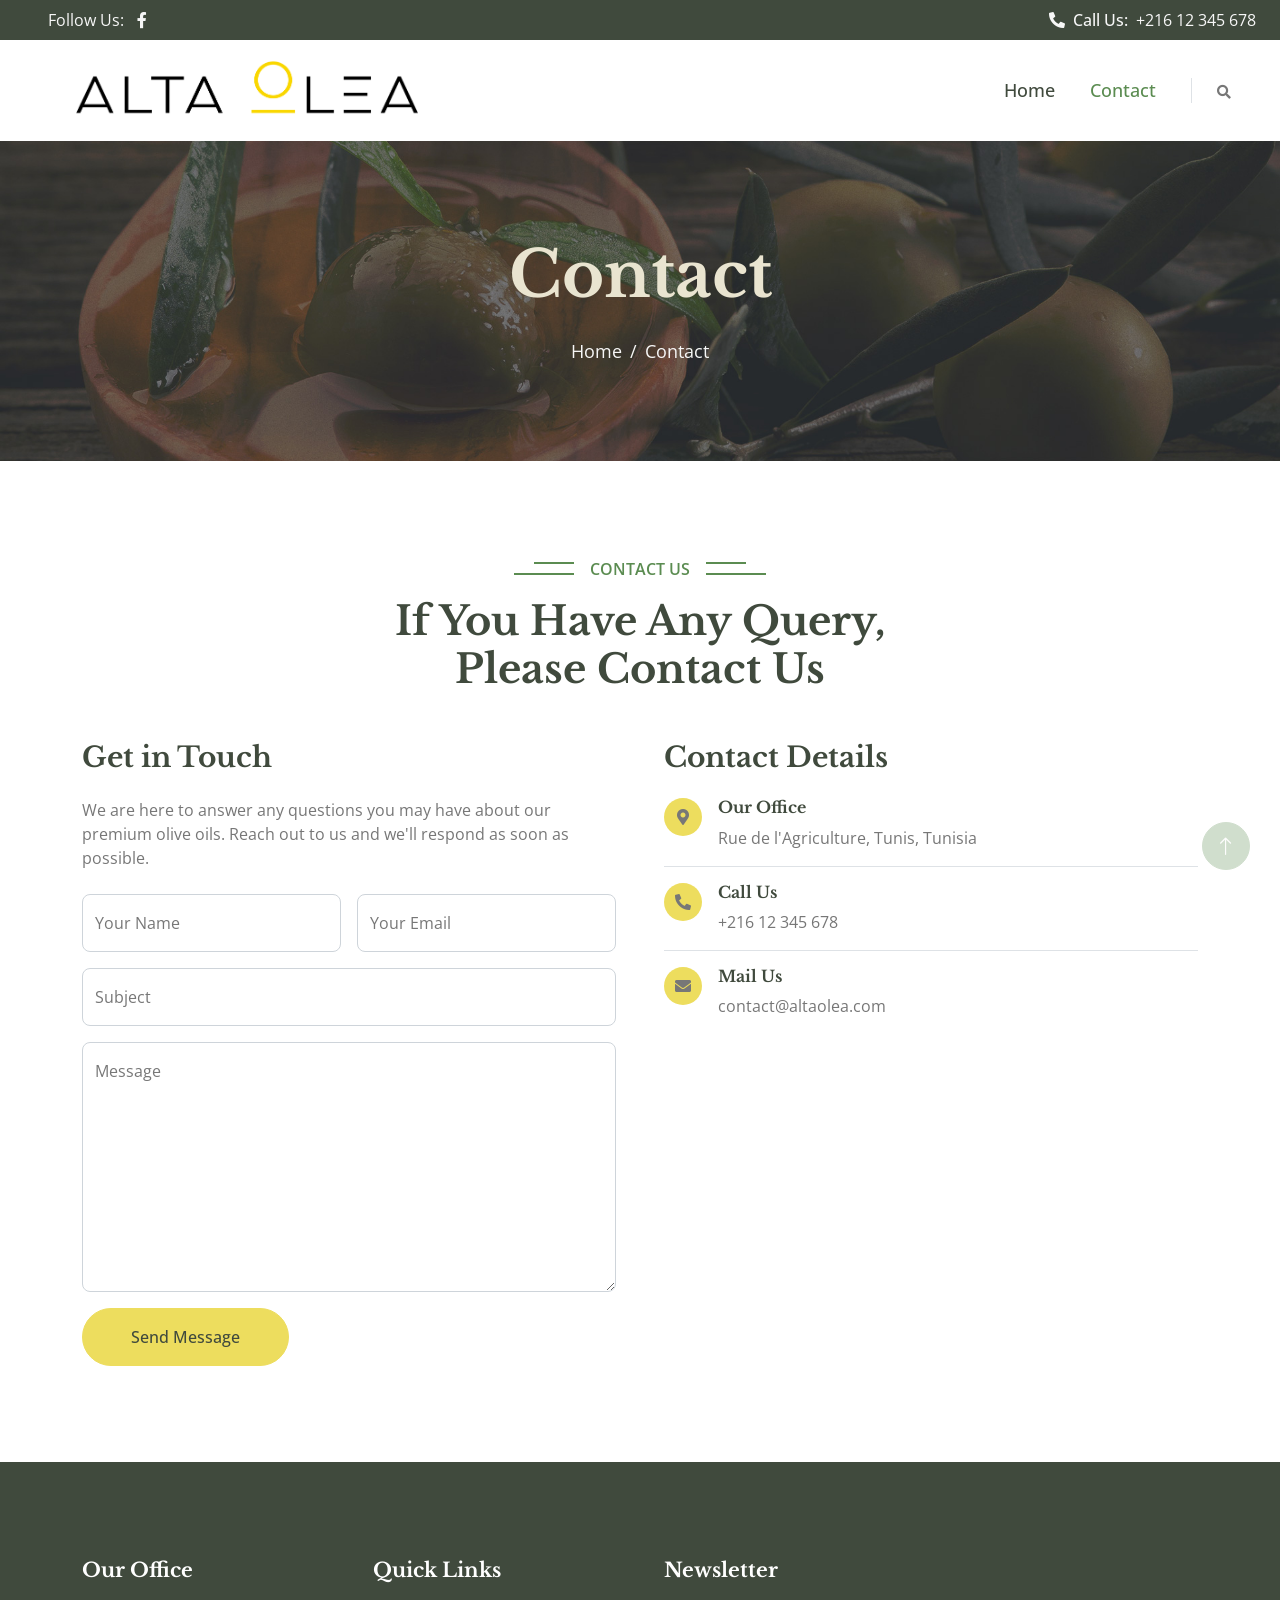
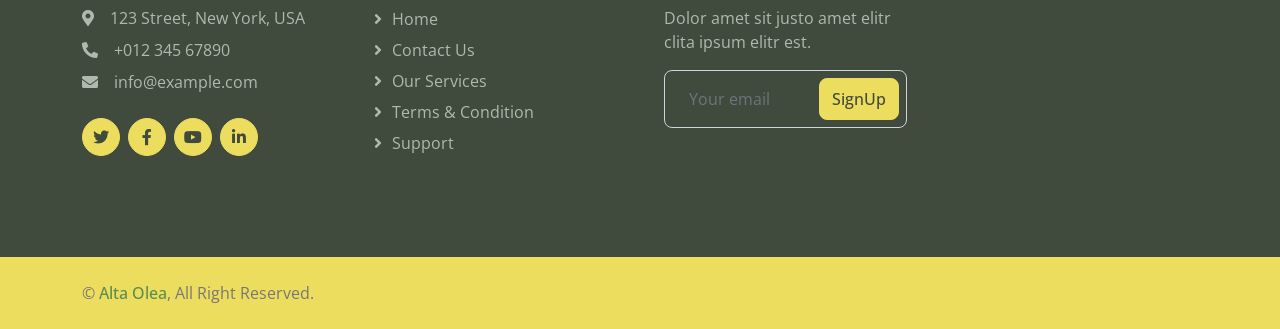
<file: contact.html>
<!DOCTYPE html>
<html lang="en">

<head>
    <meta charset="utf-8">
    <title>ALTA OLEA - Contact Us</title>
    <meta content="width=device-width, initial-scale=1.0" name="viewport">
    <meta content="" name="keywords">
    <meta content="" name="description">

    <!-- Favicon -->
    <link href="img/favicon.ico" rel="icon">

    <!-- Google Web Fonts -->
    <link rel="preconnect" href="https://fonts.googleapis.com">
    <link rel="preconnect" href="https://fonts.gstatic.com" crossorigin>
    <link href="https://fonts.googleapis.com/css2?family=Libre+Baskerville:wght@700&family=Open+Sans:wght@400;500;600&display=swap" rel="stylesheet">   

    <!-- Icon Font Stylesheet -->
    <link href="https://cdnjs.cloudflare.com/ajax/libs/font-awesome/5.10.0/css/all.min.css" rel="stylesheet">
    <link href="https://cdn.jsdelivr.net/npm/bootstrap-icons@1.4.1/font/bootstrap-icons.css" rel="stylesheet">

    <!-- Libraries Stylesheet -->
    <link href="lib/animate/animate.min.css" rel="stylesheet">
    <link href="lib/owlcarousel/assets/owl.carousel.min.css" rel="stylesheet">
    <link href="lib/lightbox/css/lightbox.min.css" rel="stylesheet">

    <!-- Customized Bootstrap Stylesheet -->
    <link href="css/bootstrap.min.css" rel="stylesheet">

    <!-- Template Stylesheet -->
    <link href="css/style.css" rel="stylesheet">
</head>

<body>
    <!-- Spinner Start -->
    <div id="spinner" class="show bg-white position-fixed translate-middle w-100 vh-100 top-50 start-50 d-flex align-items-center justify-content-center">
        <div class="spinner-border text-primary" role="status" style="width: 3rem; height: 3rem;"></div>
    </div>
    <!-- Spinner End -->


    <!-- Topbar Start -->
    <div class="container-fluid bg-dark px-0">
        <div class="row g-0 d-none d-lg-flex">
            <div class="col-lg-6 ps-5 text-start">
                <div class="h-100 d-inline-flex align-items-center text-light">
                    <span>Follow Us:</span>
                    <a class="btn btn-link text-light" href="https://www.facebook.com/altaolea"><i class="fab fa-facebook-f"></i></a>
                </div>
            </div>
            <div class="col-lg-6 text-end">
                <div class="h-100  d-inline-flex align-items-center text-light py-2 px-4">
                    <span class="me-2 fw-semi-bold"><i class="fa fa-phone-alt me-2"></i>Call Us:</span>
                    <span>+216 12 345 678</span>
                </div>
            </div>
        </div>
    </div>
    <!-- Topbar End -->


    <!-- Navbar Start -->
    <nav class="navbar navbar-expand-lg bg-white navbar-light sticky-top px-4 px-lg-5">
        <a href="index.html" class="navbar-brand d-flex align-items-center">
            <img src="img/logoo.png" alt="ALTA OLEA Logo" style="height: 75px;">
        </a>
        <button type="button" class="navbar-toggler me-0" data-bs-toggle="collapse" data-bs-target="#navbarCollapse">
            <span class="navbar-toggler-icon"></span>
        </button>
        <div class="collapse navbar-collapse" id="navbarCollapse">
            <div class="navbar-nav ms-auto p-4 p-lg-0">
                <a href="index.html" class="nav-item nav-link">Home</a>
                <a href="contact.html" class="nav-item nav-link active">Contact</a>
            </div>
            <div class="border-start ps-4 d-none d-lg-block">
                <button type="button" class="btn btn-sm p-0"><i class="fa fa-search"></i></button>
            </div>
        </div>
    </nav>
    <!-- Navbar End -->


    <!-- Page Header Start -->
    <div class="container-fluid page-header py-5 mb-5 wow fadeIn" data-wow-delay="0.1s">
        <div class="container text-center py-5">
            <h1 class="display-3  mb-4 animated slideInDown" style="color: #e9e4d0;">Contact</h1>
            <nav aria-label="breadcrumb animated slideInDown">
                <ol class="breadcrumb justify-content-center mb-0">
                    <li class="breadcrumb-item" ><a href="#">Home</a></li>
                    <li class="breadcrumb-item active" aria-current="page">Contact</li>
                </ol>
            </nav>
        </div>
    </div>
    <!-- Page Header End -->


    <!-- Contact Start -->
    <div class="container-xxl py-5">
        <div class="container">
            <div class="text-center mx-auto wow fadeInUp" data-wow-delay="0.1s" style="max-width: 500px;">
                <p class="section-title bg-white text-center text-primary px-3">Contact Us</p>
                <h1 class="mb-5">If You Have Any Query, Please Contact Us</h1>
            </div>
            <div class="row g-5">
                <div class="col-lg-6 wow fadeInUp" data-wow-delay="0.1s">
                    <h3 class="mb-4">Get in Touch</h3>
                    <p class="mb-4">We are here to answer any questions you may have about our premium olive oils. Reach out to us and we'll respond as soon as possible.</p>
                    <form>
                        <div class="row g-3">
                            <div class="col-md-6">
                                <div class="form-floating">
                                    <input type="text" class="form-control" id="name" placeholder="Your Name">
                                    <label for="name">Your Name</label>
                                </div>
                            </div>
                            <div class="col-md-6">
                                <div class="form-floating">
                                    <input type="email" class="form-control" id="email" placeholder="Your Email">
                                    <label for="email">Your Email</label>
                                </div>
                            </div>
                            <div class="col-12">
                                <div class="form-floating">
                                    <input type="text" class="form-control" id="subject" placeholder="Subject">
                                    <label for="subject">Subject</label>
                                </div>
                            </div>
                            <div class="col-12">
                                <div class="form-floating">
                                    <textarea class="form-control" placeholder="Leave a message here" id="message" style="height: 250px"></textarea>
                                    <label for="message">Message</label>
                                </div>
                            </div>
                            <div class="col-12">
                                <button class="btn btn-secondary rounded-pill py-3 px-5" type="submit">Send Message</button>
                            </div>
                        </div>
                    </form>
                </div>
                <div class="col-lg-6 wow fadeInUp" data-wow-delay="0.5s">
                    <h3 class="mb-4">Contact Details</h3>
                    <div class="d-flex border-bottom pb-3 mb-3">
                        <div class="flex-shrink-0 btn-square bg-secondary rounded-circle">
                            <i class="fa fa-map-marker-alt text-body"></i>
                        </div>
                        <div class="ms-3">
                            <h6>Our Office</h6>
                            <span>Rue de l'Agriculture, Tunis, Tunisia</span>
                        </div>
                    </div>
                    <div class="d-flex border-bottom pb-3 mb-3">
                        <div class="flex-shrink-0 btn-square bg-secondary rounded-circle">
                            <i class="fa fa-phone-alt text-body"></i>
                        </div>
                        <div class="ms-3">
                            <h6>Call Us</h6>
                            <span>+216 12 345 678</span>
                        </div>
                    </div>
                    <div class="d-flex border-bottom-0 pb-3 mb-3">
                        <div class="flex-shrink-0 btn-square bg-secondary rounded-circle">
                            <i class="fa fa-envelope text-body"></i>
                        </div>
                        <div class="ms-3">
                            <h6>Mail Us</h6>
                            <span>contact@altaolea.com</span>
                        </div>
                    </div>

                  
                </div>
            </div>
        </div>
    </div>
    <!-- Contact End -->


    <!-- Footer Start -->
    <div class="container-fluid bg-dark footer mt-5 py-5 wow fadeIn" data-wow-delay="0.1s">
        <div class="container py-5">
            <div class="row g-5">
                <div class="col-lg-3 col-md-6">
                    <h5 class="text-white mb-4">Our Office</h5>
                    <p class="mb-2"><i class="fa fa-map-marker-alt me-3"></i>123 Street, New York, USA</p>
                    <p class="mb-2"><i class="fa fa-phone-alt me-3"></i>+012 345 67890</p>
                    <p class="mb-2"><i class="fa fa-envelope me-3"></i>info@example.com</p>
                    <div class="d-flex pt-3">
                        <a class="btn btn-square btn-secondary rounded-circle me-2" href=""><i class="fab fa-twitter"></i></a>
                        <a class="btn btn-square btn-secondary rounded-circle me-2" href=""><i class="fab fa-facebook-f"></i></a>
                        <a class="btn btn-square btn-secondary rounded-circle me-2" href=""><i class="fab fa-youtube"></i></a>
                        <a class="btn btn-square btn-secondary rounded-circle me-2" href=""><i class="fab fa-linkedin-in"></i></a>
                    </div>
                </div>
                <div class="col-lg-3 col-md-6">
                    <h5 class="text-white mb-4">Quick Links</h5>
                    <a class="btn btn-link" href="">Home</a>
                    <a class="btn btn-link" href="">Contact Us</a>
                    <a class="btn btn-link" href="">Our Services</a>
                    <a class="btn btn-link" href="">Terms & Condition</a>
                    <a class="btn btn-link" href="">Support</a>
                </div>
              
                <div class="col-lg-3 col-md-6">
                    <h5 class="text-white mb-4">Newsletter</h5>
                    <p>Dolor amet sit justo amet elitr clita ipsum elitr est.</p>
                    <div class="position-relative w-100">
                        <input class="form-control bg-transparent w-100 py-3 ps-4 pe-5" type="text" placeholder="Your email">
                        <button type="button" class="btn btn-secondary py-2 position-absolute top-0 end-0 mt-2 me-2">SignUp</button>
                    </div>
                </div>
            </div>
        </div>
    </div>
    <!-- Footer End -->


    <!-- Copyright Start -->
    <div class="container-fluid bg-secondary text-body copyright py-4">
        <div class="container">
            <div class="row">
                <div class="col-md-6 text-center text-md-start mb-3 mb-md-0">
                    &copy; <a class="fw-semi-bold" href="#">Alta Olea</a>, All Right Reserved.
                </div>
            </div>
        </div>
    </div>
    <!-- Copyright End -->


    <!-- Back to Top -->
    <a href="#" class="btn btn-lg btn-primary btn-lg-square rounded-circle back-to-top"><i class="bi bi-arrow-up"></i></a>


    <!-- JavaScript Libraries -->
    <script src="https://code.jquery.com/jquery-3.4.1.min.js"></script>
    <script src="https://cdn.jsdelivr.net/npm/bootstrap@5.0.0/dist/js/bootstrap.bundle.min.js"></script>
    <script src="lib/wow/wow.min.js"></script>
    <script src="lib/easing/easing.min.js"></script>
    <script src="lib/waypoints/waypoints.min.js"></script>
    <script src="lib/owlcarousel/owl.carousel.min.js"></script>
    <script src="lib/counterup/counterup.min.js"></script>
    <script src="lib/parallax/parallax.min.js"></script>
    <script src="lib/lightbox/js/lightbox.min.js"></script>

    <!-- Template Javascript -->
    <script src="js/main.js"></script>
</body>

</html>
</file>
<file: css/style.css>
/********** Template CSS **********/
:root {
    --primary: #5B8C51;
    --secondary: #EDDD5E;
    --light: #F7F7F7;
    --dark: #404A3D;
}

.back-to-top {
    position: fixed;
    display: none;
    right: 30px;
    bottom: 30px;
    z-index: 99;
}

.fw-bold {
    font-weight: 700 !important;
}

.fw-medium {
    font-weight: 600 !important;
}

.fw-semi-bold {
    font-weight: 500 !important;
}


/*** Spinner ***/
#spinner {
    opacity: 0;
    visibility: hidden;
    transition: opacity .5s ease-out, visibility 0s linear .5s;
    z-index: 99999;
}

#spinner.show {
    transition: opacity .5s ease-out, visibility 0s linear 0s;
    visibility: visible;
    opacity: 1;
}


/*** Button ***/
.btn {
    transition: .5s;
    font-weight: 500;
}

.btn-primary,
.btn-outline-primary:hover {
    color: var(--light);
}

.btn-secondary,
.btn-outline-secondary:hover {
    color: var(--dark);
}

.btn-square {
    width: 38px;
    height: 38px;
}

.btn-sm-square {
    width: 32px;
    height: 32px;
}

.btn-lg-square {
    width: 48px;
    height: 48px;
}

.btn-square,
.btn-sm-square,
.btn-lg-square {
    padding: 0;
    display: flex;
    align-items: center;
    justify-content: center;
    font-weight: normal;
}


/*** Navbar ***/
.navbar.sticky-top {
    top: -100px;
    transition: .5s;
}

.navbar .navbar-nav .nav-link {
    margin-right: 35px;
    padding: 25px 0;
    color: var(--dark);
    font-size: 18px;
    font-weight: 500;
    outline: none;
}

.navbar .navbar-nav .nav-link:hover,
.navbar .navbar-nav .nav-link.active {
    color: var(--primary);
}

.navbar .dropdown-toggle::after {
    border: none;
    content: "\f107";
    font-family: "Font Awesome 5 Free";
    font-weight: 900;
    vertical-align: middle;
    margin-left: 8px;
}

@media (max-width: 991.98px) {
    .navbar .navbar-nav .nav-link  {
        margin-right: 0;
        padding: 10px 0;
    }

    .navbar .navbar-nav {
        border-top: 1px solid #EEEEEE;
    }
}

@media (min-width: 992px) {
    .navbar .nav-item .dropdown-menu {
        display: block;
        border: none;
        margin-top: 0;
        top: 150%;
        opacity: 0;
        visibility: hidden;
        transition: .5s;
    }

    .navbar .nav-item:hover .dropdown-menu {
        top: 100%;
        visibility: visible;
        transition: .5s;
        opacity: 1;
    }
}


/*** Header ***/
.carousel-caption {
    top: 0;
    left: 0;
    right: 0;
    bottom: 0;
    display: flex;
    align-items: center;
    background: rgba(0, 0, 0, .1);
    z-index: 1;
}

.carousel-control-prev,
.carousel-control-next {
    width: 15%;
}

.carousel-control-prev-icon,
.carousel-control-next-icon {
    width: 3rem;
    height: 3rem;
    border-radius: 3rem;
    background-color: var(--primary);
    border: 10px solid var(--primary);
}

@media (max-width: 768px) {
    #header-carousel .carousel-item {
        position: relative;
        min-height: 450px;
    }
    
    #header-carousel .carousel-item img {
        position: absolute;
        width: 100%;
        height: 100%;
        object-fit: cover;
    }
}

.page-header {
    background: url(../img/background-1.jpg) center center no-repeat;
    background-size: cover;
}

.page-header .breadcrumb-item+.breadcrumb-item::before {
    color: var(--light);
}

.page-header .breadcrumb-item,
.page-header .breadcrumb-item a {
    font-size: 18px;
    color: var(--light);
}


/*** Section Title ***/
.section-title {
    position: relative;
    display: inline-block;
    text-transform: uppercase;
    font-weight: 600;
}

.section-title::before {
    position: absolute;
    content: "";
    width: calc(100% + 80px);
    height: 2px;
    top: 5px;
    left: -40px;
    background: var(--primary);
    z-index: -1;
}

.section-title::after {
    position: absolute;
    content: "";
    width: calc(100% + 120px);
    height: 2px;
    bottom: 6px;
    left: -60px;
    background: var(--primary);
    z-index: -1;
}

.section-title.text-start::before {
    width: calc(100% + 40px);
    left: 0;
}

.section-title.text-start::after {
    width: calc(100% + 60px);
    left: 0;
}


/*** About ***/
.about-experience {
    position: absolute;
    width: 100%;
    height: 100%;
    right: -45px;
    bottom: -45px;
    display: flex;
    flex-direction: column;
    align-items: center;
    justify-content: center;
}


/*** Service ***/
.service-item {
    position: relative;
    border-radius: 8px;
    box-shadow: 0 0 45px rgba(0, 0, 0, .07);
}

.service-item .service-img {
    position: absolute;
    width: 100%;
    height: 100%;
    top: 0;
    left: 0;
    border-radius: 8px;
    overflow: hidden;
    z-index: -1;
}

.service-item .service-img img {
    position: absolute;
    width: 100%;
    height: 100%;
    left: 0;
    object-fit: cover;
    border-radius: 10px;
}

.service-item .service-img::before {
    position: absolute;
    content: "";
    width: 100%;
    height: 100%;
    top: 0;
    left: 0;
    background: rgba(0, 0, 0, .5);
    border-radius: 10px;
    z-index: 1;
}

.service-item .service-img::after {
    position: absolute;
    content: "";
    width: 100%;
    height: 100%;
    top: 0;
    left: 0;
    background: #FFFFFF;
    transition: .5s ease-out;
    z-index: 2;
}

.service-item:hover .service-img::after {
    width: 0;
    left: auto;
    right: 0;
}

.service-item .service-text .service-icon {
    width: 140px;
    height: 140px;
    padding: 15px;
    margin-top: -70px;
    margin-bottom: 40px;
    background: #FFFFFF;
    border-radius: 140px;
    overflow: hidden;
    box-shadow: 0 0 60px rgba(0, 0, 0, .1);
}

.service-item .service-text h5,
.service-item .service-text p {
    transition: .5s;
}

.service-item:hover .service-text h5,
.service-item:hover .service-text p {
    color: #FFFFFF;
}

.service-item .service-text .btn {
    color: var(--secondary);
    background: #FFFFFF;
    box-shadow: 0 0 45px rgba(0, 0, 0, .25);
}

.service-item .service-text .btn:hover {
    color: var(--dark);
    background: var(--secondary);
}


/*** Product ***/
.product-item {
    position: relative;
    border-radius: 8px;
    overflow: hidden;
    box-shadow: 0 0 45px rgba(0, 0, 0, .07);
}

.product-item .product-overlay {
    position: absolute;
    width: 100%;
    height: 100%;
    top: 0;
    left: 0;
    display: flex;
    align-items: center;
    justify-content: center;
    background: rgba(0, 0, 0, .5);
    opacity: 0;
    padding-top: 60px;
    transition: .5s;
}

.product-item:hover .product-overlay {
    opacity: 1;
    padding-top: 0;
}


/*** Team ***/
.team-item {
    position: relative;
    text-align: center;
    border-radius: 8px;
    box-shadow: 0 0 45px rgba(0, 0, 0, .07);
}

.team-item .btn {
    border-color: transparent;
    box-shadow: 0 0 45px rgba(0, 0, 0, .2);
}


/*** Testimonial ***/
.testimonial-img {
    position: relative;
    min-height: 400px;
	    background: url(../img/map.png) center center no-repeat;

}

.testimonial-img::after {
    position: absolute;
    font-family: "Font Awesome 5 Free";
    font-weight: 900;
    font-size: 200px;
    color: #EEEEEE;
    top: 50%;
    left: 50%;
    transform: translate(-50%, -50%);
    z-index: -1;
}

.testimonial-img img {
    position: absolute;
    width: 100px;
    height: 100px;
    border-radius: 100px;
}

.testimonial-img img:nth-child(1) {
    top: 0;
    left: 0;
}

.testimonial-img img:nth-child(2) {
    top: 60%;
    left: 20%;
}

.testimonial-img img:nth-child(3) {
    top: 20%;
    left: 60%;
}

.testimonial-img img:nth-child(4) {
    bottom: 0;
    right: 0;
}

.testimonial-img img .animated.pulse {
    animation-duration: 2s;
}

.testimonial-carousel .owl-item img {
    width: 100px;
    height: 100px;
    border-radius: 100px;
}

.testimonial-carousel .owl-nav {
    margin-top: 30px;
    display: flex;
}

.testimonial-carousel .owl-nav .owl-prev,
.testimonial-carousel .owl-nav .owl-next {
    margin-right: 15px;
    width: 45px;
    height: 45px;
    display: flex;
    align-items: center;
    justify-content: center;
    color: var(--secondary);
    border-radius: 45px;
    box-shadow: 0 0 45px rgba(0, 0, 0, .2);
    font-size: 22px;
    transition: .5s;
}

.testimonial-carousel .owl-nav .owl-prev:hover,
.testimonial-carousel .owl-nav .owl-next:hover {
    background: var(--secondary);
    color: var(--dark);
}


/*** Footer ***/
.footer {
    color: #B0B9AE;
}

.footer .btn.btn-link {
    display: block;
    margin-bottom: 5px;
    padding: 0;
    text-align: left;
    color: #B0B9AE;
    font-weight: normal;
    text-transform: capitalize;
    transition: .3s;
}

.footer .btn.btn-link::before {
    position: relative;
    content: "\f105";
    font-family: "Font Awesome 5 Free";
    font-weight: 900;
    margin-right: 10px;
}

.footer .btn.btn-link:hover {
    color: var(--light);
    letter-spacing: 1px;
    box-shadow: none;
}

/* Add % sign dynamically for counters with data-type="percent" */
[data-type="percent"]::after {
    content: '%';
    margin-left: 2px;
    font-size: 0.9em;
}

/* Add + sign dynamically for counters with data-type="plus" */
[data-type="plus"]::before {
    content: '+';
    margin-right: 2px;
    font-size: 0.9em;
}

/* Style pour centrer et encadrer les images */
.award-image-container {
    display: flex;
    justify-content: center;
    align-items: center;
    padding: 10px; /* Espace autour de l'image */
    border: 2px solid #ddd; /* Bordure autour de l'image */
    border-radius: 10px; /* Coins arrondis */
    background-color: #f9f9f9; /* Fond léger pour le cadre */
    margin: 10px; /* Marge entre les cadres */
    transition: transform 0.3s ease, box-shadow 0.3s ease; /* Animation au survol */
}

.award-image-container:hover {
    transform: translateY(-5px); /* Légère élévation au survol */
    box-shadow: 0 4px 8px rgba(0, 0, 0, 0.1); /* Ombre au survol */
}

.award-image-container img {
    max-width: 100%;
    height: auto;
    border-radius: 8px; /* Coins arrondis pour l'image */
}
.about-image {
    width: 100%; /* Largeur fixe */
    height: 200px; /* Hauteur fixe */
    object-fit: cover; /* Pour s'assurer que l'image couvre toute la zone sans déformation */
}
</file>
